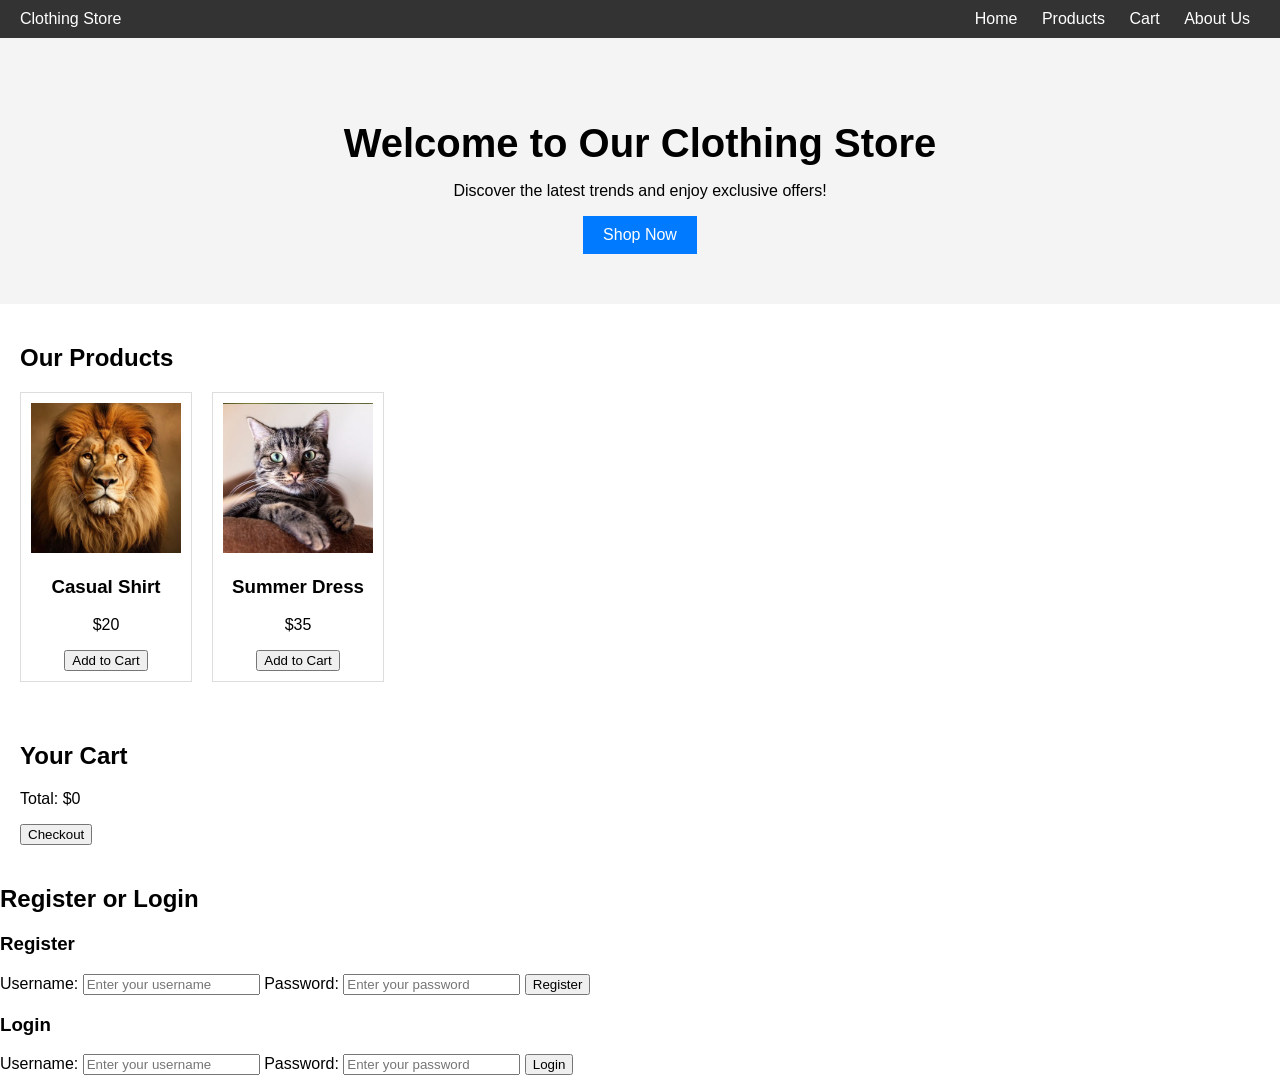
<file: index.html>
<!DOCTYPE html>
<html lang="en">
<head>
  <meta charset="UTF-8">
  <meta name="viewport" content="width=device-width, initial-scale=1.0">
  <title>My Clothing Store</title>
  <link rel="stylesheet" href="styles.css">
</head>
<body>
  <!-- Header -->
  <header class="header">
    <div class="logo">Clothing Store</div>
    <nav class="nav">
      <a href="#home">Home</a>
      <a href="#products">Products</a>
      <a href="#cart">Cart</a>
      <a href="#about">About Us</a>
    </nav>
  </header>

  <!-- Hero Section -->
  <section class="hero" id="home">
    <h1>Welcome to Our Clothing Store</h1>
    <p>Discover the latest trends and enjoy exclusive offers!</p>
    <button onclick="scrollToSection('products')">Shop Now</button>
  </section>

  <!-- Product Section -->
  <section class="products" id="products">
    <h2>Our Products</h2>
    <div class="product-grid">
      <div class="product">
        <img src="/images/X1.jpg" alt="Shirt">
        <h3>Casual Shirt</h3>
        <p>$20</p>
        <button onclick="addToCart('Casual Shirt', 20)">Add to Cart</button>
      </div>
      <div class="product">
        <img src="/images/X4.jpg" alt="Dress">
        <h3>Summer Dress</h3>
        <p>$35</p>
        <button onclick="addToCart('Summer Dress', 35)">Add to Cart</button>
      </div>
    </div>
  </section>

  <!-- Cart Section -->
  <section class="cart" id="cart">
    <h2>Your Cart</h2>
    <div id="cart-items"></div>
    <p id="total-price">Total: $0</p>
    <button onclick="checkout()">Checkout</button>
  </section>

  <script src="script.js"></script>

  <!-- 注册和登录 -->
<section class="auth" id="auth">
    <h2>Register or Login</h2>
    
    <!-- 注册表单 -->
    <div id="register-form">
      <h3>Register</h3>
      <form onsubmit="register(event)">
        <label for="reg-username">Username:</label>
        <input type="text" id="reg-username" placeholder="Enter your username" required>
        
        <label for="reg-password">Password:</label>
        <input type="password" id="reg-password" placeholder="Enter your password" required>
        
        <button type="submit">Register</button>
      </form>
    </div>
  
    <!-- 登录表单 -->
    <div id="login-form">
      <h3>Login</h3>
      <form onsubmit="login(event)">
        <label for="login-username">Username:</label>
        <input type="text" id="login-username" placeholder="Enter your username" required>
        
        <label for="login-password">Password:</label>
        <input type="password" id="login-password" placeholder="Enter your password" required>
        
        <button type="submit">Login</button>
      </form>
    </div>
  </section>
  
</body>
</html>
</file>
<file: styles.css>
/* General Reset */
body {
    margin: 0;
    font-family: Arial, sans-serif;
  }
  
  /* Header */
  .header {
    display: flex;
    justify-content: space-between;
    align-items: center;
    padding: 10px 20px;
    background-color: #333;
    color: #fff;
  }
  
  .header .nav a {
    margin: 0 10px;
    color: #fff;
    text-decoration: none;
  }
  
  .header .nav a:hover {
    text-decoration: underline;
  }
  
  /* Hero Section */
  .hero {
    text-align: center;
    padding: 50px 20px;
    background: #f4f4f4;
  }
  
  .hero h1 {
    font-size: 2.5rem;
    margin-bottom: 10px;
  }
  
  .hero button {
    padding: 10px 20px;
    font-size: 1rem;
    background-color: #007bff;
    color: #fff;
    border: none;
    cursor: pointer;
  }
  
  .hero button:hover {
    background-color: #0056b3;
  }
  
  /* Products Section */
  .products {
    padding: 20px;
  }
  
  .product-grid {
    display: flex;
    gap: 20px;
  }
  
  .product {
    border: 1px solid #ddd;
    padding: 10px;
    text-align: center;
  }
  
  .product img {
    width: 100%;
    max-width: 150px;
    height: auto;
  }
  
  /* Cart Section */
  .cart {
    padding: 20px;
  }
  
  #cart-items {
    margin-bottom: 10px;
  }
  
  button {
    cursor: pointer;
  }
</file>
